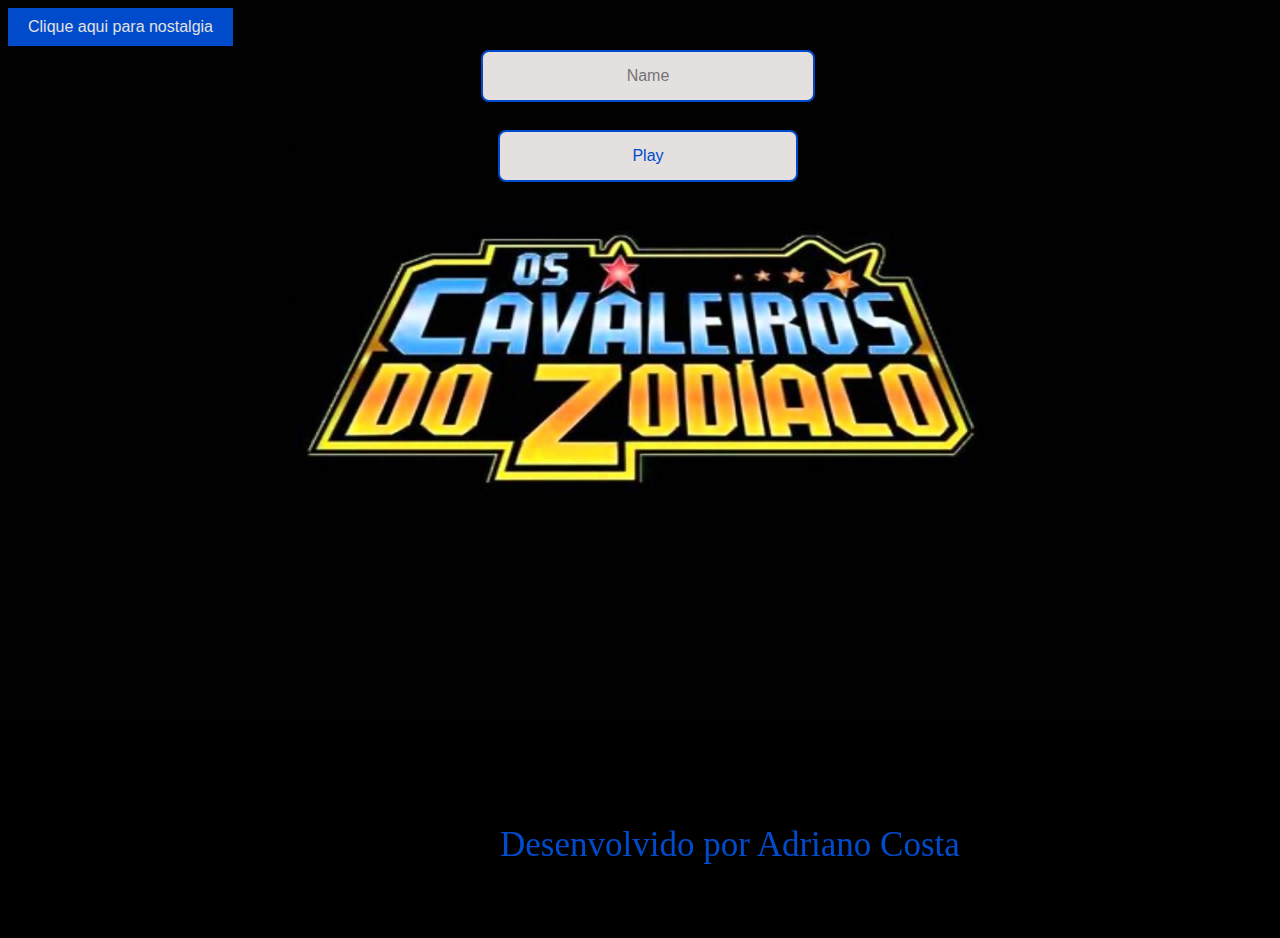
<file: index.html>
<!-- @format -->
<!DOCTYPE html>
<html lang="en">
	<head>
		<meta charset="UTF-8" />
		<meta
			name="viewport"
			content="width=device-width, initial-scale=1.0" />
		<link
			rel="stylesheet"
			href="estilo.css" />
		<script src="script.js"></script>
		<title>Jogo da memoria cavaleiros do zodiaco</title>
	</head>
	<body>
		<button id="playButton">Clique aqui para nostalgia</button>
		<audio
			id="audioPlayer"
			controls>
			<source
				src="mp3/Abertura Os Cavaleiros Do Zodíaco - PEGASUS FANTASY (BR) [1080p]_Nds9oPVLATc.ogg"
				type="audio/mpeg" />
		</audio>
		<header>
			<form class="login-form">
				<input
					type="text"
					placeholder="Name"
					class="login__input" />
				<button
					type="submit"
					class="login__button"
					disabled>
					Play
				</button>
				<p>Desenvolvido por Adriano Costa</p>
			</form>
		</header>
	</body>
</html>
</file>
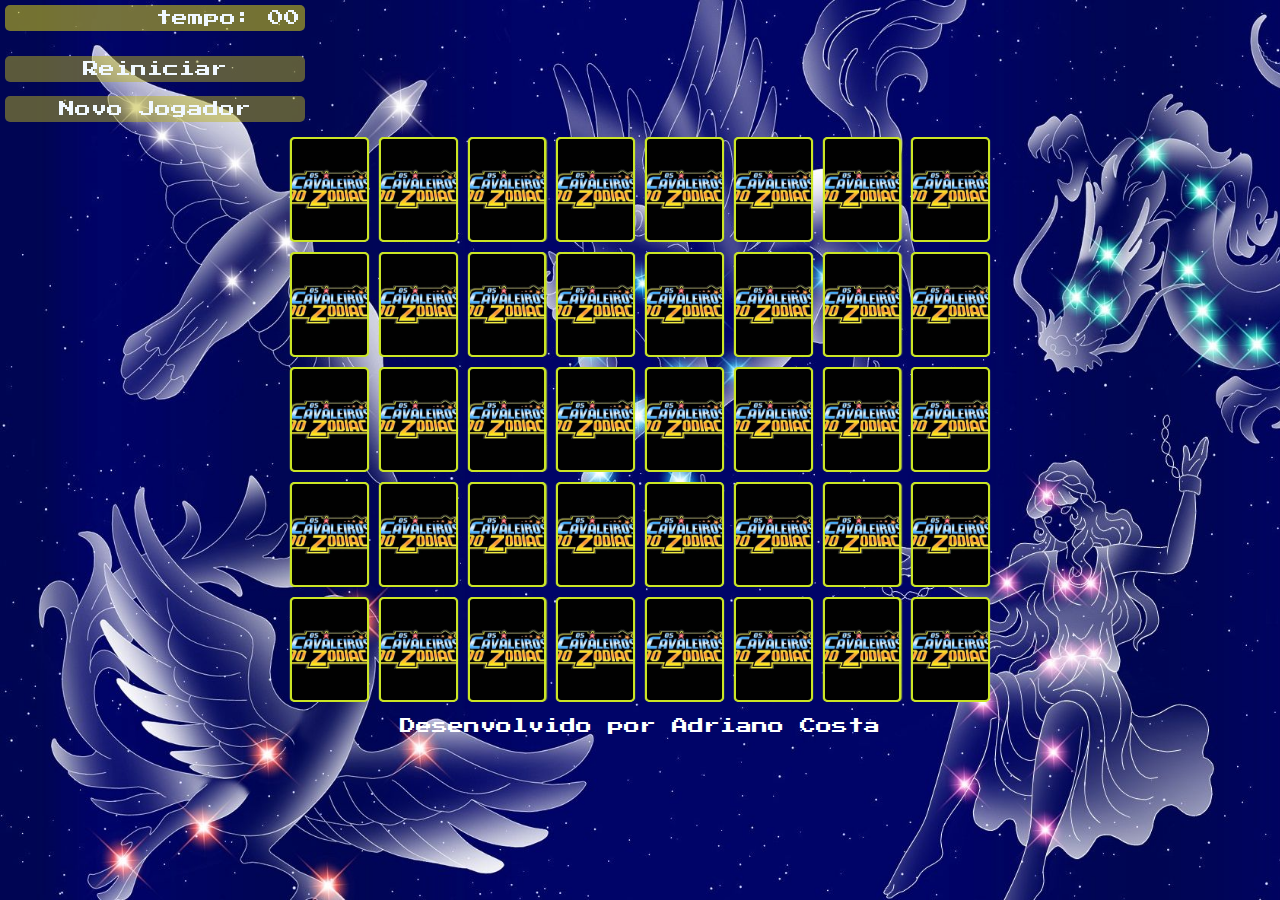
<file: game.html>
<!-- @format -->
<!DOCTYPE html>
<html lang="en">
	<head>
		<meta charset="UTF-8" />
		<meta
			name="viewport"
			content="width=device-width, initial-scale=1.0" />
		<link
			rel="stylesheet"
			href="game.css" />
		<script src="game.js"></script>
		<title>Os cavaleiros do zodiaco</title>
	</head>
	<body>
		<main>
			<header>
				<span class="player">Cavaleiros do zodiaco</span>
				<span>tempo: <span class="timer">00</span></span>
				<button id="newPlayerButton">Novo Jogador</button>
			</header>

			<div class="grid"></div>

			<button id="startButton">Reiniciar</button>
			<br />
			<p>Desenvolvido por Adriano Costa</p>
		</main>
	</body>
</html>
</file>
<file: estilo.css>
/** @format */
body {
	background-color: black;
	background-image: url('img/logo_Cav.jpg');
	background-size: cover;
	background-repeat: no-repeat;
	width: 100vw;
	height: 100vh;
	position: fixed;
	top: 0;
	left: 0;
}
.login-form p {
	color: #004bcc;
	font-size: 35px;
	position: fixed;
	bottom: 0;
	left: 500px;
}
audio {
	display: none;
}
#playButton {
	background-color: #004bcc;
	color: #e4e0e0;
	padding: 10px 20px;
	font-size: 16px;
	border: none;
	cursor: pointer;
}
.login-form {
	align-items: center;
	display: flex;
	flex-direction: column;
	height: 100vh;
	justify-content: center;
}
.login__input {
	background-color: #e4e0e0;
	border: 2px solid #004bcc;
	border-radius: 8px;
	color: #004bcc;
	font-size: 1em;
	margin-bottom: 15px;
	max-width: 300px;
	outline: none;
	padding: 15px;
	width: 100%;
	text-align: center;
	position: fixed;
	top: 50px;
}
.login__button {
	background-color: #004bcc;
	border: 3px solid;
	border-radius: 8px;
	color: #000;
	cursor: pointer;
	font-size: 1em;
	max-width: 300px;
	padding: 15px;
	width: 100%;
	position: fixed;
	top: 130px;
}
.login__button:disabled {
	background-color: #e4e0e0;
	border: 2px solid #004bcc;
	border-radius: 8px;
	color: #004bcc;
	cursor: auto;
}
/* responsivo */
@media (max-width: 768px) {
	.login__input,
	.login__button {
		width: 80%;
		margin-top: 150px;
	}
	.login-form p {
		left: 35px;
	}
}
</file>
<file: game.css>
/** @format */
@import url('https://fonts.googleapis.com/css2?family=Alkatra:wght@400;500&family=Berkshire+Swash&family=Open+Sans:wght@300;400;500&family=Outfit:wght@300;400;600;700&family=Overpass:wght@400;700&family=Poppins:ital,wght@0,400;0,500;0,600;0,700;0,900;1,600&family=Press+Start+2P&family=Red+Hat+Display:wght@500;700;900&family=Roboto:ital,wght@0,400;1,700&family=Rubik:wght@300;400;500&family=Sarala:wght@400;700&family=Space+Mono:wght@700&display=swap');
* {
	margin: 0;
	padding: 0;
	box-sizing: border-box;
	list-style: none;
	border: none;
	font-family: 'press start 2p';
}
p {
	color: white;
}
body {
	margin: 0;
	overflow: hidden; /* Para ocultar a barra de rolagem vertical */
}
main {
	background-image: url(img/estrelas.jpg);
	background-size: cover;
	display: flex;
	flex-direction: column;
	width: 100%;
	min-height: 100vh;
	align-items: center;
	justify-content: center;
	padding: 15px 15px 45px;
}
/* ESTILO DOS BOTOES */
header {
	display: flex;
	align-items: center;
	justify-content: space-between;
	width: 100%;
	max-width: 300px;
	background-color: rgba(241, 233, 15, 0.484);
	font-size: 1em;
	padding: 5px;
	border-radius: 5px;
	color: aliceblue;
	position: fixed;
	top: 5px;
	left: 5px;
}
#startButton,
#newPlayerButton {
	display: flex;
	align-items: center;
	justify-content: center;
	width: 100%;
	max-width: 300px;
	background-color: rgba(188, 180, 34, 0.484);
	font-size: 1em;
	padding: 5px;
	margin-top: 1rem;
	border-radius: 5px;
	color: aliceblue;
	cursor: pointer;
	position: fixed;
	left: 5px;
}
#startButton {
	top: 40px;
}
#newPlayerButton {
	top: 80px;
}
.back {
	background-image: url('img/logo_Cav.jpg');
	background-size: 200px;
	backface-visibility: hidden;
}
.grid {
	display: grid;
	grid-template-columns: repeat(8, 1fr);
	gap: 10px;
	width: 100%;
	max-width: 700px;
}
.card {
	aspect-ratio: 3/4;
	width: 100%;
	background-color: rgba(134, 217, 191, 0.666);
	border-radius: 5px;
	position: relative;
	transition: all 400ms ease;
	cursor: pointer;
	transform-style: preserve-3d;
}
.face {
	width: 100%;
	height: 100%;
	position: absolute;
	background-position: center;
	border: 2px solid #d5f027f3;
	border-radius: 5px;
	transition: all 500ms ease;
}
.front {
	background-size: cover;
	transform: rotateY(180deg);
}
.reveal-card {
	transform: rotateY(180deg);
}
.disabled-card {
	filter: saturate(0);
	opacity: 0.8;
}
#startButton:hover {
	background-color: rgba(188, 180, 34, 0.8);
	transition: background-color 0.3s ease;
}
@media (max-width: 600px) {
	#startButton {
		font-size: 1em;
		padding: 20px;
	}
	.back {
		background-image: url('img/logo_Cav.jpg');
		background-size: 150px;
		backface-visibility: hidden;
	}

	/* Adicione as regras para telas menores que 375px aqui */
	body {
		overflow-y: scroll;
		padding-right: 10px;
	}
	header {
		display: flex;
		align-items: center;
		justify-content: space-between;
		width: 95%;
		max-width: 300px;
		background-color: rgba(188, 180, 34, 0.484);
		font-size: 1em;
		padding: 5px;
		margin: 0 0 30px;
		border-radius: 5px;
		color: aliceblue;
	}
	#startButton,
	#newPlayerButton {
		display: block;
		align-items: center;
		justify-content: center;
		width: 100%;
		max-width: 300px;
		background-color: rgba(188, 180, 34, 0.484);
		font-size: 1em;
		padding: 10px;
		margin-top: 1rem;
		border-radius: 5px;
		color: aliceblue;
		cursor: pointer;
		position: fixed;
	}
	#newPlayerButton {
		top: 100px;
	}
	#startButton:hover {
		background-color: rgba(188, 180, 34, 0.8);
		transition: background-color 0.3s ease;
	}
	.back {
		background-image: url('img/logo_Cav.jpg');
		background-size: 150px;
		backface-visibility: hidden;
	}
	.grid {
		display: grid;
		grid-template-columns: repeat(4, 1fr);
		gap: 10px;
		width: 100%;
		max-width: 700px;
		margin-top: 150px;
	}
}
</file>
